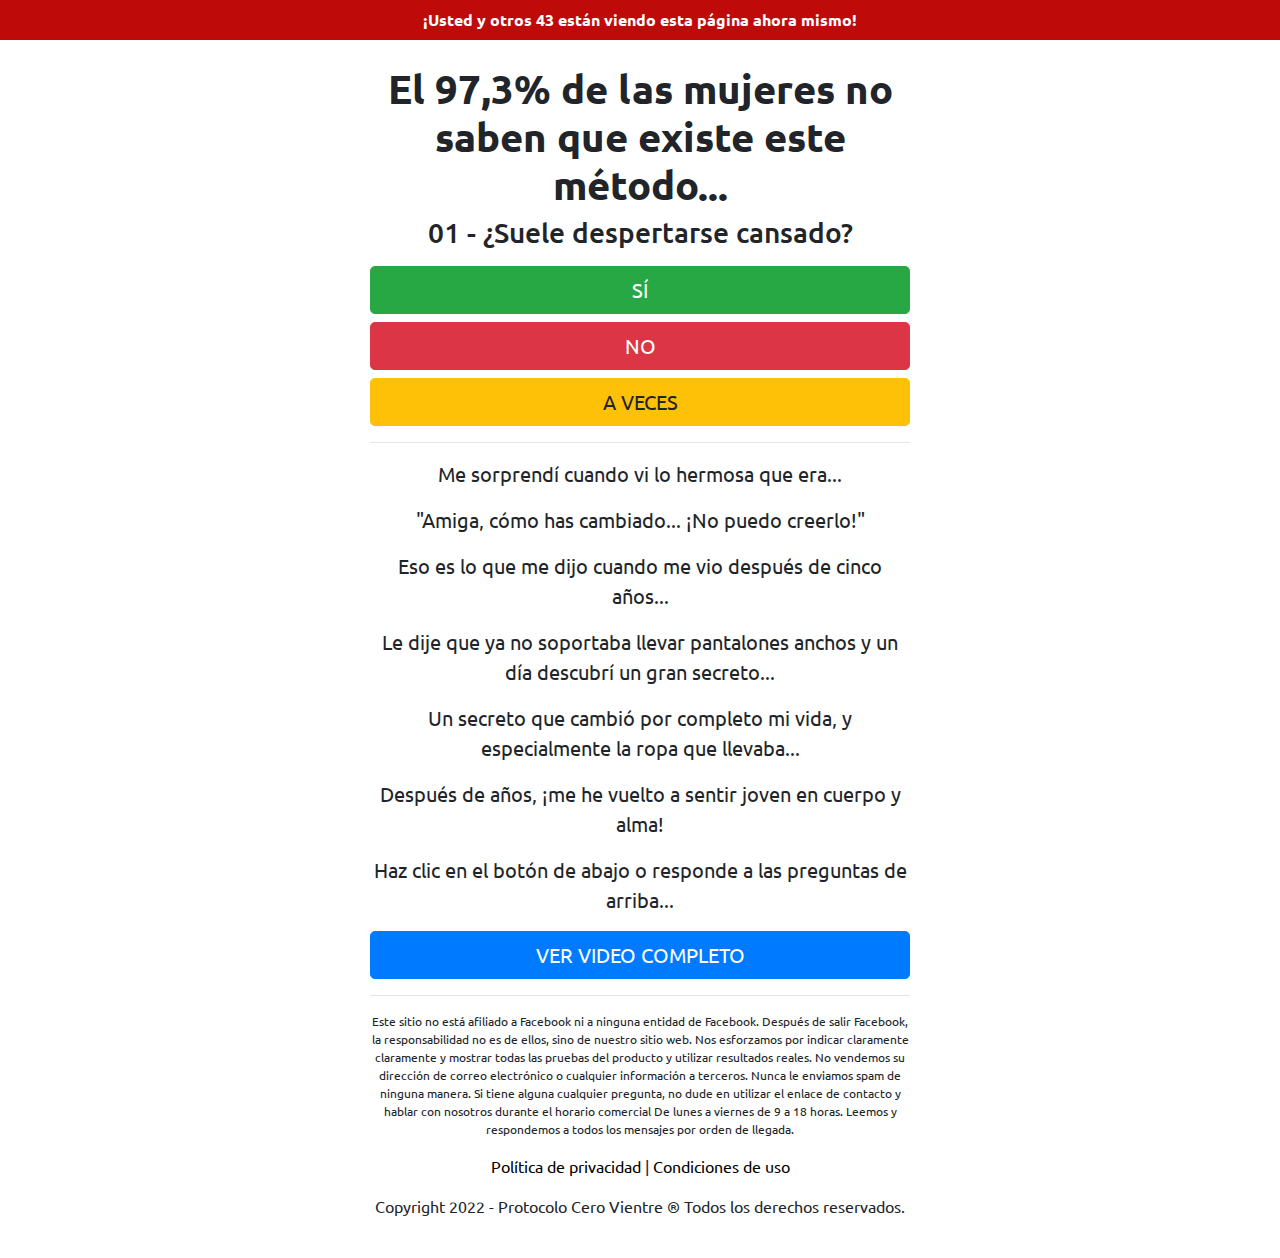
<file: qz/index.html>
<!DOCTYPE html>
<html lang="pt-br">
  <head>
    <meta charset="utf-8">
    <meta name="viewport" content="width=device-width, initial-scale=1, shrink-to-fit=no">
    <link rel="stylesheet" href="https://stackpath.bootstrapcdn.com/bootstrap/4.1.3/css/bootstrap.min.css">
    <link rel="stylesheet" href="https://fonts.googleapis.com/css2?family=Ubuntu&display=swap">
    <link rel="shortcut icon" href="https://queimade3semanas.com/files/favicon.ico">
    <title>Quiz Protocolo Cero Vientre</title>
    <style>
      body {
        font-family: 'Ubuntu', sans-serif;
      }
      h1 {
        font-weight: bold;
      }
      nav {
        background-color: #BF0A0A;
      }
      span {
        font-weight: bold;
        color: white;
      }
      .smal {
        font-size: 12px;
      }
      .cpi {
        font-size: 20px;
      }
      .hide {
        display: none;
      }
    </style>
    <!-- Meta Pixel Code -->
    <script>
      !function(f,b,e,v,n,t,s)
      {if(f.fbq)return;n=f.fbq=function(){n.callMethod?
      n.callMethod.apply(n,arguments):n.queue.push(arguments)};
      if(!f._fbq)f._fbq=n;n.push=n;n.loaded=!0;n.version='2.0';
      n.queue=[];t=b.createElement(e);t.async=!0;
      t.src=v;s=b.getElementsByTagName(e)[0];
      s.parentNode.insertBefore(t,s)}(window, document,'script',
      'https://connect.facebook.net/en_US/fbevents.js');
      fbq('init', '1158879331326140');
      fbq('init', '772590660281424');
      fbq('init', '345133097795719');
      fbq('init', '725942988695098');
      fbq('init', '1339849976423034');
      fbq('init', '623832788969773');
      fbq('init', '1743608622658865');
      fbq('track', 'AddToCart');
    </script>
    <noscript><img height="1" width="1" style="display:none"
      src="https://www.facebook.com/tr?id=671840113939919&ev=AddToCart&noscript=1"
    /></noscript>
    <!-- End Meta Pixel Code -->
  </head>
  <body>
    <nav class="navbar justify-content-center text-center">
      <span>
        ¡Usted y otros 43 están viendo esta página ahora mismo!
      </span>
    </nav>
    <div class="container py-4">
      <div class="row justify-content-center">
        <div class="col-lg-6 text-center">
          <h1>El 97,3% de las mujeres no saben que existe este método...</h1>
          <div id="p1">
            <h3>01 - ¿Suele despertarse cansado?</h3>
            <button onclick="next2()" class="btn btn-success btn-lg btn-block mt-3">SÍ</button>
            <button onclick="next2()" class="btn btn-danger btn-lg btn-block">NO</button>
            <button onclick="next2()" class="btn btn-warning btn-lg btn-block">A VECES</button>
          </div>
          <div id="p2" class="hide">
            <h3>02 - ¿Comes azúcar por la noche?</h3>
            <button onclick="next3()" class="btn btn-success btn-lg btn-block mt-3">SÍ</button>
            <button onclick="next3()" class="btn btn-danger btn-lg btn-block">NO</button>
            <button onclick="next3()" class="btn btn-warning btn-lg btn-block">CASI NUNCA</button>
          </div>
          <div id="p3" class="hide">
            <h3>03 - ¿Trabajas en el sector salud?</h3>
            <button onclick="next4()" class="btn btn-success btn-lg btn-block mt-3">SÍ</button>
            <button onclick="next4()" class="btn btn-danger btn-lg btn-block">NO</button>
            <button onclick="next4()" class="btn btn-warning btn-lg btn-block">YA TRABAJÉ</button>
          </div>
          <hr>
          <div id="copy" class="mt-3">
            <p class="cpi">Me sorprendí cuando vi lo hermosa que era...</p>
            <p class="cpi">"Amiga, cómo has cambiado... ¡No puedo creerlo!"</p>
            <p class="cpi">Eso es lo que me dijo cuando me vio después de cinco años...</p>
            <p class="cpi">Le dije que ya no soportaba llevar pantalones anchos y un día descubrí un gran secreto...</p>
            <p class="cpi">Un secreto que cambió por completo mi vida, y especialmente la ropa que llevaba...</p>
            <p class="cpi">Después de años, ¡me he vuelto a sentir joven en cuerpo y alma!</p>
            <p class="cpi">Haz clic en el botón de abajo o responde a las preguntas de arriba...</p>
            <button onclick="next4()" class="btn btn-primary btn-lg btn-block">VER VIDEO COMPLETO</button>
          </div>
          <hr>
          <p class="mt-3 smal">Este sitio no está afiliado a Facebook ni a ninguna entidad de Facebook.</b> Después de salir Facebook, la responsabilidad no es de ellos, sino de nuestro sitio web. Nos esforzamos por indicar claramente claramente y mostrar todas las pruebas del producto y utilizar resultados reales. No vendemos su
          dirección de correo electrónico o cualquier información a terceros. Nunca le enviamos spam de ninguna manera. Si tiene alguna cualquier pregunta, no dude en utilizar el enlace de contacto y hablar con nosotros durante el horario comercial De lunes a viernes de 9 a 18 horas. Leemos y respondemos a todos los mensajes por orden de llegada.</p>
          <p><a href="https://cerovientre.xyz/privacidade" style="color: black;">Política de privacidad</a> | <a href="https://cerovientre.xyz/termos" style="color: black;">Condiciones de uso</a></p>
          <p>Copyright 2022 - Protocolo Cero Vientre ® Todos los derechos reservados.</p>
        </div>
      </div>
    </div>
    <script>
      function next2() {
        document.getElementById("p1").classList.add("hide")
        document.getElementById("p2").classList.remove("hide")
      }
      function next3() {
        document.getElementById("p2").classList.add("hide")
        document.getElementById("p3").classList.remove("hide")
      }
      function next4() {
        location.href="https://cerovientre.xyz"
      }
    </script>
    <script src="https://code.jquery.com/jquery-3.3.1.slim.min.js"></script>
    <script src="https://cdnjs.cloudflare.com/ajax/libs/popper.js/1.14.3/umd/popper.min.js"></script>
    <script src="https://stackpath.bootstrapcdn.com/bootstrap/4.1.3/js/bootstrap.min.js"></script>
  </body>
</html>
</file>
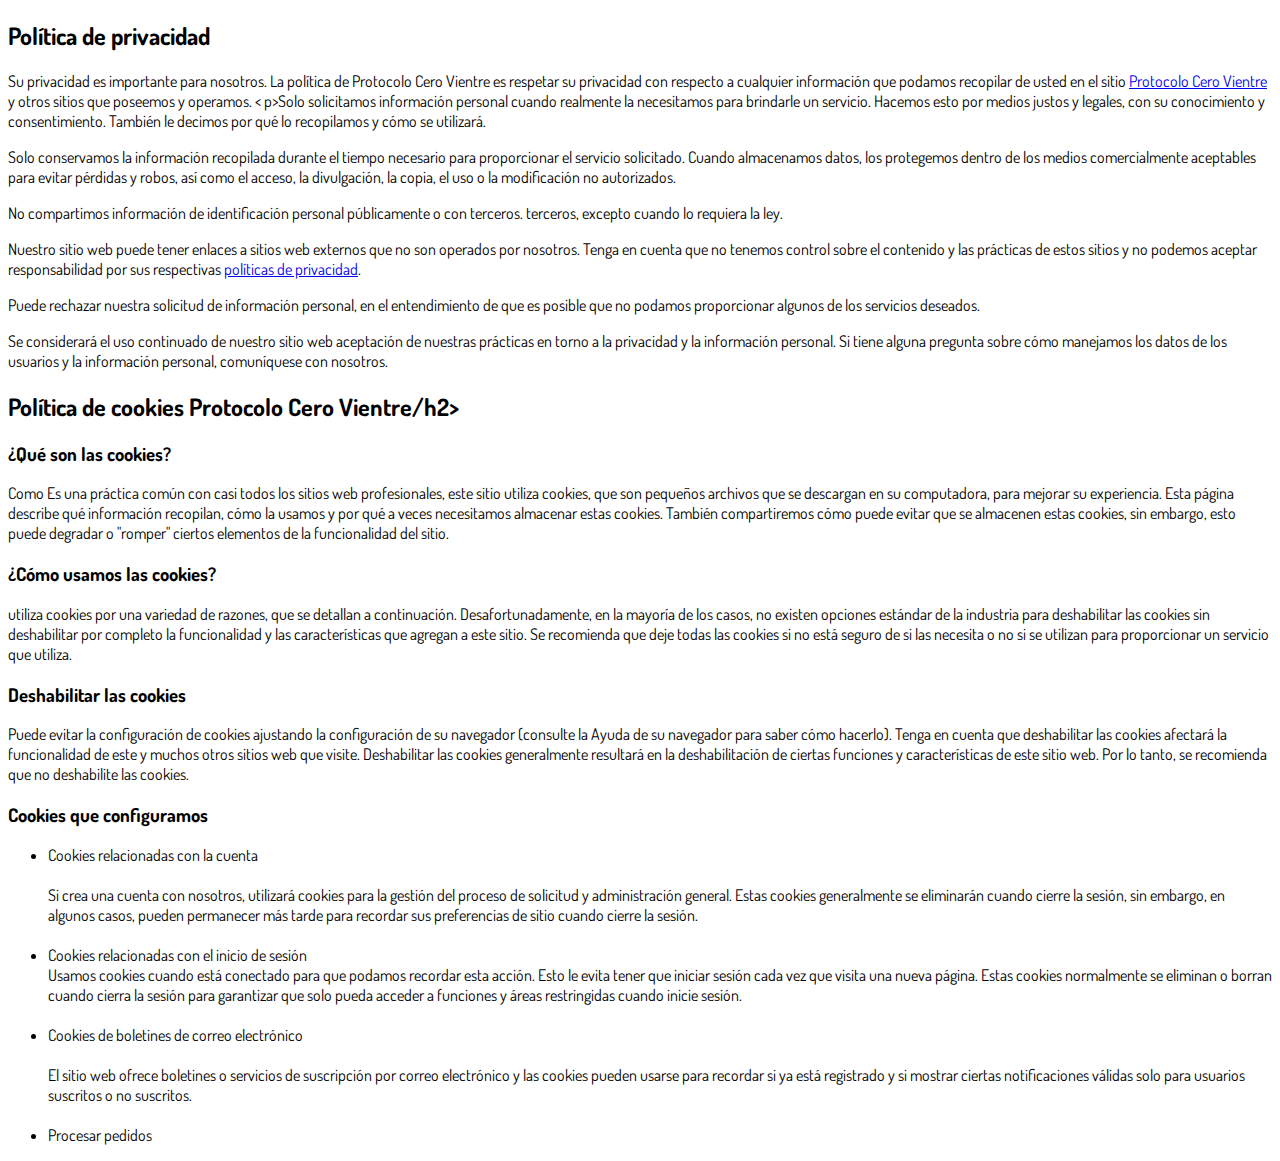
<file: privacidade.html>
<!DOCTYPE html>
<html lang="pt-br">
  <head>
    <meta charset="utf-8">
    <meta name="viewport" content="width=device-width, initial-scale=1, shrink-to-fit=no">

    <link rel="stylesheet" href="https://stackpath.bootstrapcdn.com/bootstrap/4.1.3/css/bootstrap.min.css" integrity="sha384-MCw98/SFnGE8fJT3GXwEOngsV7Zt27NXFoaoApmYm81iuXoPkFOJwJ8ERdknLPMO" crossorigin="anonymous">

    <link rel="preconnect" href="https://fonts.googleapis.com">
    <link rel="preconnect" href="https://fonts.gstatic.com" crossorigin>
    <link href="https://fonts.googleapis.com/css2?family=Dosis:wght@200;300;400;500;600;700;800&display=swap" rel="stylesheet">
    
    <!-- Ícone da Página -->
    <link rel="shortcut icon" type="image/jpg" href="./assets/img/favicon.png">

    <!-- Título da Página -->
    <title>Política de Privacidade | Protocolo Zero Barriga</title>
    
    <style type="text/css">
      body {
        font-family: 'Dosis', sans-serif;
      }
    </style>

  </head>
  <body>
    
    <div class="container py-5">
      <div class="row justify-content-center">
        <div class="col-lg-8">
          <h2>Política de privacidad</h2>                   <p>Su privacidad es importante para nosotros. La política de Protocolo Cero Vientre es respetar su privacidad con respecto a cualquier información que podamos recopilar de usted en el sitio <a href="#">Protocolo Cero Vientre</a> y otros sitios que poseemos y operamos.</ p> < p>Solo solicitamos información personal cuando realmente la necesitamos para brindarle un servicio. Hacemos esto por medios justos y legales, con su conocimiento y consentimiento. También le decimos por qué lo recopilamos y cómo se utilizará. </p> <p>Solo conservamos la información recopilada durante el tiempo necesario para proporcionar el servicio solicitado. Cuando almacenamos datos, los protegemos dentro de los medios comercialmente aceptables para evitar pérdidas y robos, así como el acceso, la divulgación, la copia, el uso o la modificación no autorizados.</p> <p>No compartimos información de identificación personal públicamente o con terceros. terceros, excepto cuando lo requiera la ley.</p> <p>Nuestro sitio web puede tener enlaces a sitios web externos que no son operados por nosotros. Tenga en cuenta que no tenemos control sobre el contenido y las prácticas de estos sitios y no podemos aceptar responsabilidad por sus respectivas <a href='https://politicaprivacy.com' target='_BLANK'>políticas de privacidad</a>. </p> <p>Puede rechazar nuestra solicitud de información personal, en el entendimiento de que es posible que no podamos proporcionar algunos de los servicios deseados.</p> <p>Se considerará el uso continuado de nuestro sitio web aceptación de nuestras prácticas en torno a la privacidad y la información personal. Si tiene alguna pregunta sobre cómo manejamos los datos de los usuarios y la información personal, comuníquese con nosotros.</p> <h2>Política de cookies Protocolo Cero Vientre/h2> <h3>¿Qué son las cookies?</h3> <p>Como Es una práctica común con casi todos los sitios web profesionales, este sitio utiliza cookies, que son pequeños archivos que se descargan en su computadora, para mejorar su experiencia. Esta página describe qué información recopilan, cómo la usamos y por qué a veces necesitamos almacenar estas cookies. También compartiremos cómo puede evitar que se almacenen estas cookies, sin embargo, esto puede degradar o "romper" ciertos elementos de la funcionalidad del sitio.</p> <h3>¿Cómo usamos las cookies?</h3> <p> utiliza cookies por una variedad de razones, que se detallan a continuación. Desafortunadamente, en la mayoría de los casos, no existen opciones estándar de la industria para deshabilitar las cookies sin deshabilitar por completo la funcionalidad y las características que agregan a este sitio. Se recomienda que deje todas las cookies si no está seguro de si las necesita o no si se utilizan para proporcionar un servicio que utiliza.</p> <h3>Deshabilitar las cookies</h3> <p>Puede evitar la configuración de cookies ajustando la configuración de su navegador (consulte la Ayuda de su navegador para saber cómo hacerlo). Tenga en cuenta que deshabilitar las cookies afectará la funcionalidad de este y muchos otros sitios web que visite. Deshabilitar las cookies generalmente resultará en la deshabilitación de ciertas funciones y características de este sitio web. Por lo tanto, se recomienda que no deshabilite las cookies.</p> <h3>Cookies que configuramos</h3> <ul> <li>Cookies relacionadas con la cuenta<br><br> Si crea una cuenta con nosotros, utilizará cookies para la gestión del proceso de solicitud y administración general. Estas cookies generalmente se eliminarán cuando cierre la sesión, sin embargo, en algunos casos, pueden permanecer más tarde para recordar sus preferencias de sitio cuando cierre la sesión.<br><br> </li> <li> Cookies relacionadas con el inicio de sesión<br <br> Usamos cookies cuando está conectado para que podamos recordar esta acción. Esto le evita tener que iniciar sesión cada vez que visita una nueva página. Estas cookies normalmente se eliminan o borran cuando cierra la sesión para garantizar que solo pueda acceder a funciones y áreas restringidas cuando inicie sesión.<br><br> </li> <li> Cookies de boletines de correo electrónico<br ><br> El sitio web ofrece boletines o servicios de suscripción por correo electrónico y las cookies pueden usarse para recordar si ya está registrado y si mostrar ciertas notificaciones válidas solo para usuarios suscritos o no suscritos.<br> <br> </li> <li> Procesar pedidos
        </div>
      </div>
    </div>

    <script src="https://code.jquery.com/jquery-3.3.1.slim.min.js" integrity="sha384-q8i/X+965DzO0rT7abK41JStQIAqVgRVzpbzo5smXKp4YfRvH+8abtTE1Pi6jizo" crossorigin="anonymous"></script>
    <script src="https://cdnjs.cloudflare.com/ajax/libs/popper.js/1.14.3/umd/popper.min.js" integrity="sha384-ZMP7rVo3mIykV+2+9J3UJ46jBk0WLaUAdn689aCwoqbBJiSnjAK/l8WvCWPIPm49" crossorigin="anonymous"></script>
    <script src="https://stackpath.bootstrapcdn.com/bootstrap/4.1.3/js/bootstrap.min.js" integrity="sha384-ChfqqxuZUCnJSK3+MXmPNIyE6ZbWh2IMqE241rYiqJxyMiZ6OW/JmZQ5stwEULTy" crossorigin="anonymous"></script>
  </body>
</html>
</file>
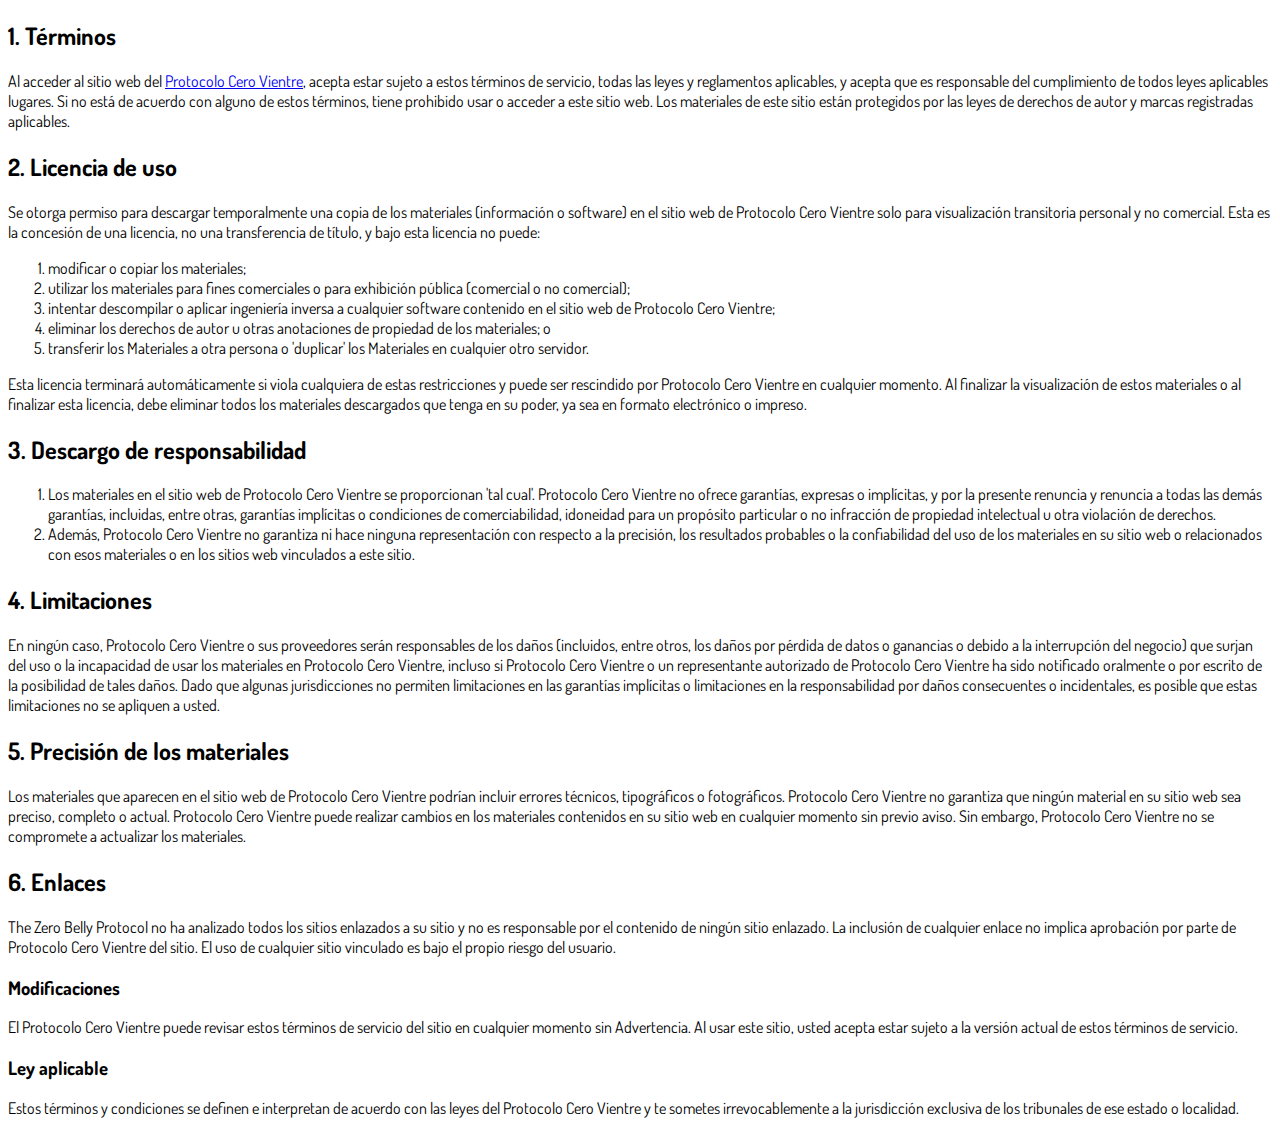
<file: termos.html>
<!DOCTYPE html>
<html lang="pt-br">
  <head>
    <meta charset="utf-8">
    <meta name="viewport" content="width=device-width, initial-scale=1, shrink-to-fit=no">

    <link rel="stylesheet" href="https://stackpath.bootstrapcdn.com/bootstrap/4.1.3/css/bootstrap.min.css" integrity="sha384-MCw98/SFnGE8fJT3GXwEOngsV7Zt27NXFoaoApmYm81iuXoPkFOJwJ8ERdknLPMO" crossorigin="anonymous">

    <link rel="preconnect" href="https://fonts.googleapis.com">
    <link rel="preconnect" href="https://fonts.gstatic.com" crossorigin>
    <link href="https://fonts.googleapis.com/css2?family=Dosis:wght@200;300;400;500;600;700;800&display=swap" rel="stylesheet">
    
    <!-- Ícone da Página -->
    <link rel="shortcut icon" type="image/jpg" href="./assets/img/favicon.png">

    <!-- Título da Página -->
    <title>Termos de Uso | Protocolo Zero Barriga</title>
    
    <style type="text/css">
      body {
        font-family: 'Dosis', sans-serif;
      }
    </style>

  </head>
  <body>
    
    <div class="container py-5">
      <div class="row justify-content-center">
        <div class="col-lg-8">
          <h2>1. Términos</h2>            <p>Al acceder al sitio web del <a href='#'>Protocolo Cero Vientre</a>, acepta estar sujeto a estos términos de servicio, todas las leyes y reglamentos aplicables, y acepta que es responsable del cumplimiento de todos leyes aplicables lugares. Si no está de acuerdo con alguno de estos términos, tiene prohibido usar o acceder a este sitio web. Los materiales de este sitio están protegidos por las leyes de derechos de autor y marcas registradas aplicables.</p> <h2>2. Licencia de uso</h2> <p>Se otorga permiso para descargar temporalmente una copia de los materiales (información o software) en el sitio web de Protocolo Cero Vientre solo para visualización transitoria personal y no comercial. Esta es la concesión de una licencia, no una transferencia de título, y bajo esta licencia no puede: </p> <ol> <li>modificar o copiar los materiales; </li> <li>utilizar los materiales para fines comerciales o para exhibición pública (comercial o no comercial); </li> <li>intentar descompilar o aplicar ingeniería inversa a cualquier software contenido en el sitio web de Protocolo Cero Vientre; </li> <li>eliminar los derechos de autor u otras anotaciones de propiedad de los materiales; o  </li> <li>transferir los Materiales a otra persona o 'duplicar' los Materiales en cualquier otro servidor.</li> </ol> <p>Esta licencia terminará automáticamente si viola cualquiera de estas restricciones y puede ser rescindido por Protocolo Cero Vientre en cualquier momento. Al finalizar la visualización de estos materiales o al finalizar esta licencia, debe eliminar todos los materiales descargados que tenga en su poder, ya sea en formato electrónico o impreso.</p> <h2>3. Descargo de responsabilidad</h2> <ol> <li>Los materiales en el sitio web de Protocolo Cero Vientre se proporcionan 'tal cual'. Protocolo Cero Vientre no ofrece garantías, expresas o implícitas, y por la presente renuncia y renuncia a todas las demás garantías, incluidas, entre otras, garantías implícitas o condiciones de comerciabilidad, idoneidad para un propósito particular o no infracción de propiedad intelectual u otra violación de derechos. </li> <li>Además, Protocolo Cero Vientre no garantiza ni hace ninguna representación con respecto a la precisión, los resultados probables o la confiabilidad del uso de los materiales en su sitio web o relacionados con esos materiales o en los sitios web vinculados a este sitio. </li> </ol> <h2>4. Limitaciones</h2> <p>En ningún caso, Protocolo Cero Vientre o sus proveedores serán responsables de los daños (incluidos, entre otros, los daños por pérdida de datos o ganancias o debido a la interrupción del negocio) que surjan del uso o la incapacidad de usar los materiales en Protocolo Cero Vientre, incluso si Protocolo Cero Vientre o un representante autorizado de Protocolo Cero Vientre ha sido notificado oralmente o por escrito de la posibilidad de tales daños. Dado que algunas jurisdicciones no permiten limitaciones en las garantías implícitas o limitaciones en la responsabilidad por daños consecuentes o incidentales, es posible que estas limitaciones no se apliquen a usted.</p> <h2>5. Precisión de los materiales</h2> <p>Los materiales que aparecen en el sitio web de Protocolo Cero Vientre podrían incluir errores técnicos, tipográficos o fotográficos. Protocolo Cero Vientre no garantiza que ningún material en su sitio web sea preciso, completo o actual. Protocolo Cero Vientre puede realizar cambios en los materiales contenidos en su sitio web en cualquier momento sin previo aviso. Sin embargo, Protocolo Cero Vientre no se compromete a actualizar los materiales.</p> <h2>6. Enlaces</h2> <p>The Zero Belly Protocol no ha analizado todos los sitios enlazados a su sitio y no es responsable por el contenido de ningún sitio enlazado. La inclusión de cualquier enlace no implica aprobación por parte de Protocolo Cero Vientre del sitio. El uso de cualquier sitio vinculado es bajo el propio riesgo del usuario.</p> </p> <h3>Modificaciones</h3> <p>El Protocolo Cero Vientre puede revisar estos términos de servicio del sitio en cualquier momento sin Advertencia. Al usar este sitio, usted acepta estar sujeto a la versión actual de estos términos de servicio.</p> <h3>Ley aplicable</h3> <p>Estos términos y condiciones se definen e interpretan de acuerdo con las leyes del Protocolo Cero Vientre y te sometes irrevocablemente a la jurisdicción exclusiva de los tribunales de ese estado o localidad.</p>
        </div>
      </div>
    </div>

    <script src="https://code.jquery.com/jquery-3.3.1.slim.min.js" integrity="sha384-q8i/X+965DzO0rT7abK41JStQIAqVgRVzpbzo5smXKp4YfRvH+8abtTE1Pi6jizo" crossorigin="anonymous"></script>
    <script src="https://cdnjs.cloudflare.com/ajax/libs/popper.js/1.14.3/umd/popper.min.js" integrity="sha384-ZMP7rVo3mIykV+2+9J3UJ46jBk0WLaUAdn689aCwoqbBJiSnjAK/l8WvCWPIPm49" crossorigin="anonymous"></script>
    <script src="https://stackpath.bootstrapcdn.com/bootstrap/4.1.3/js/bootstrap.min.js" integrity="sha384-ChfqqxuZUCnJSK3+MXmPNIyE6ZbWh2IMqE241rYiqJxyMiZ6OW/JmZQ5stwEULTy" crossorigin="anonymous"></script>
  </body>
</html>
</file>
